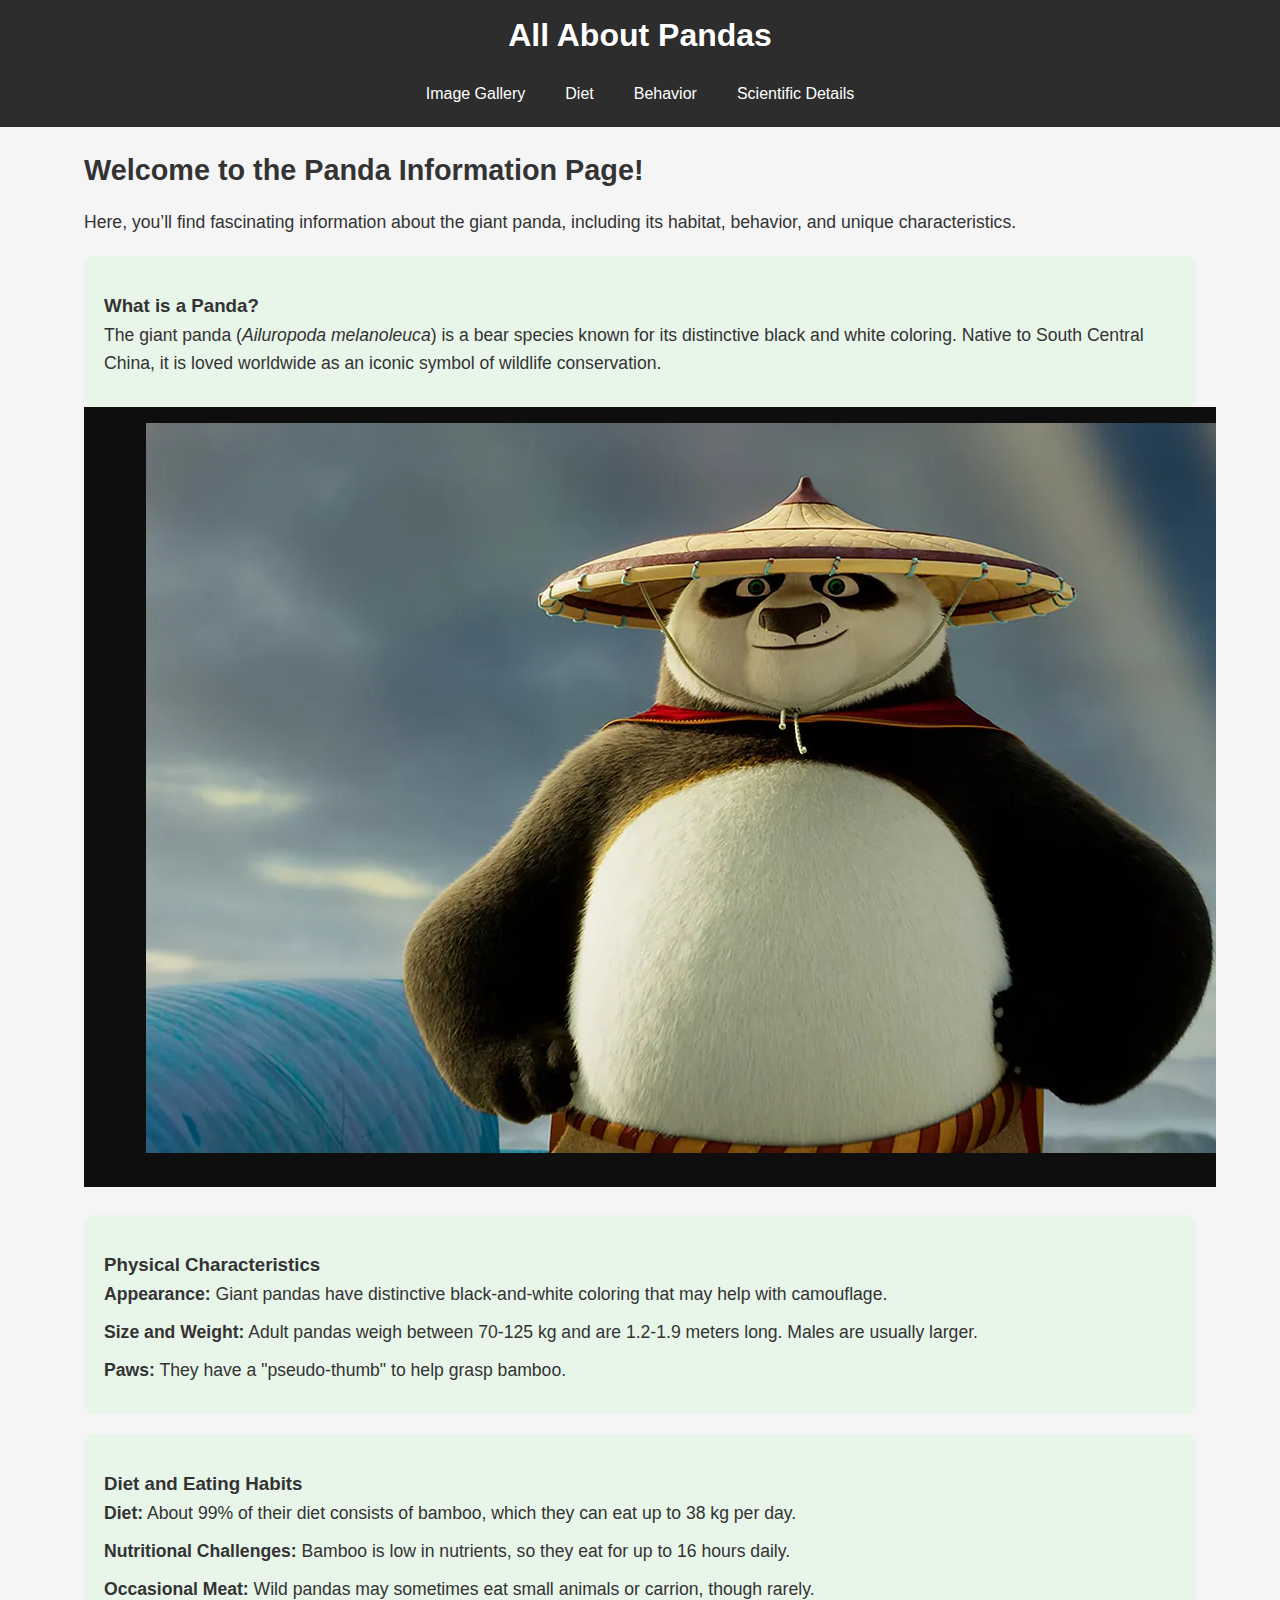
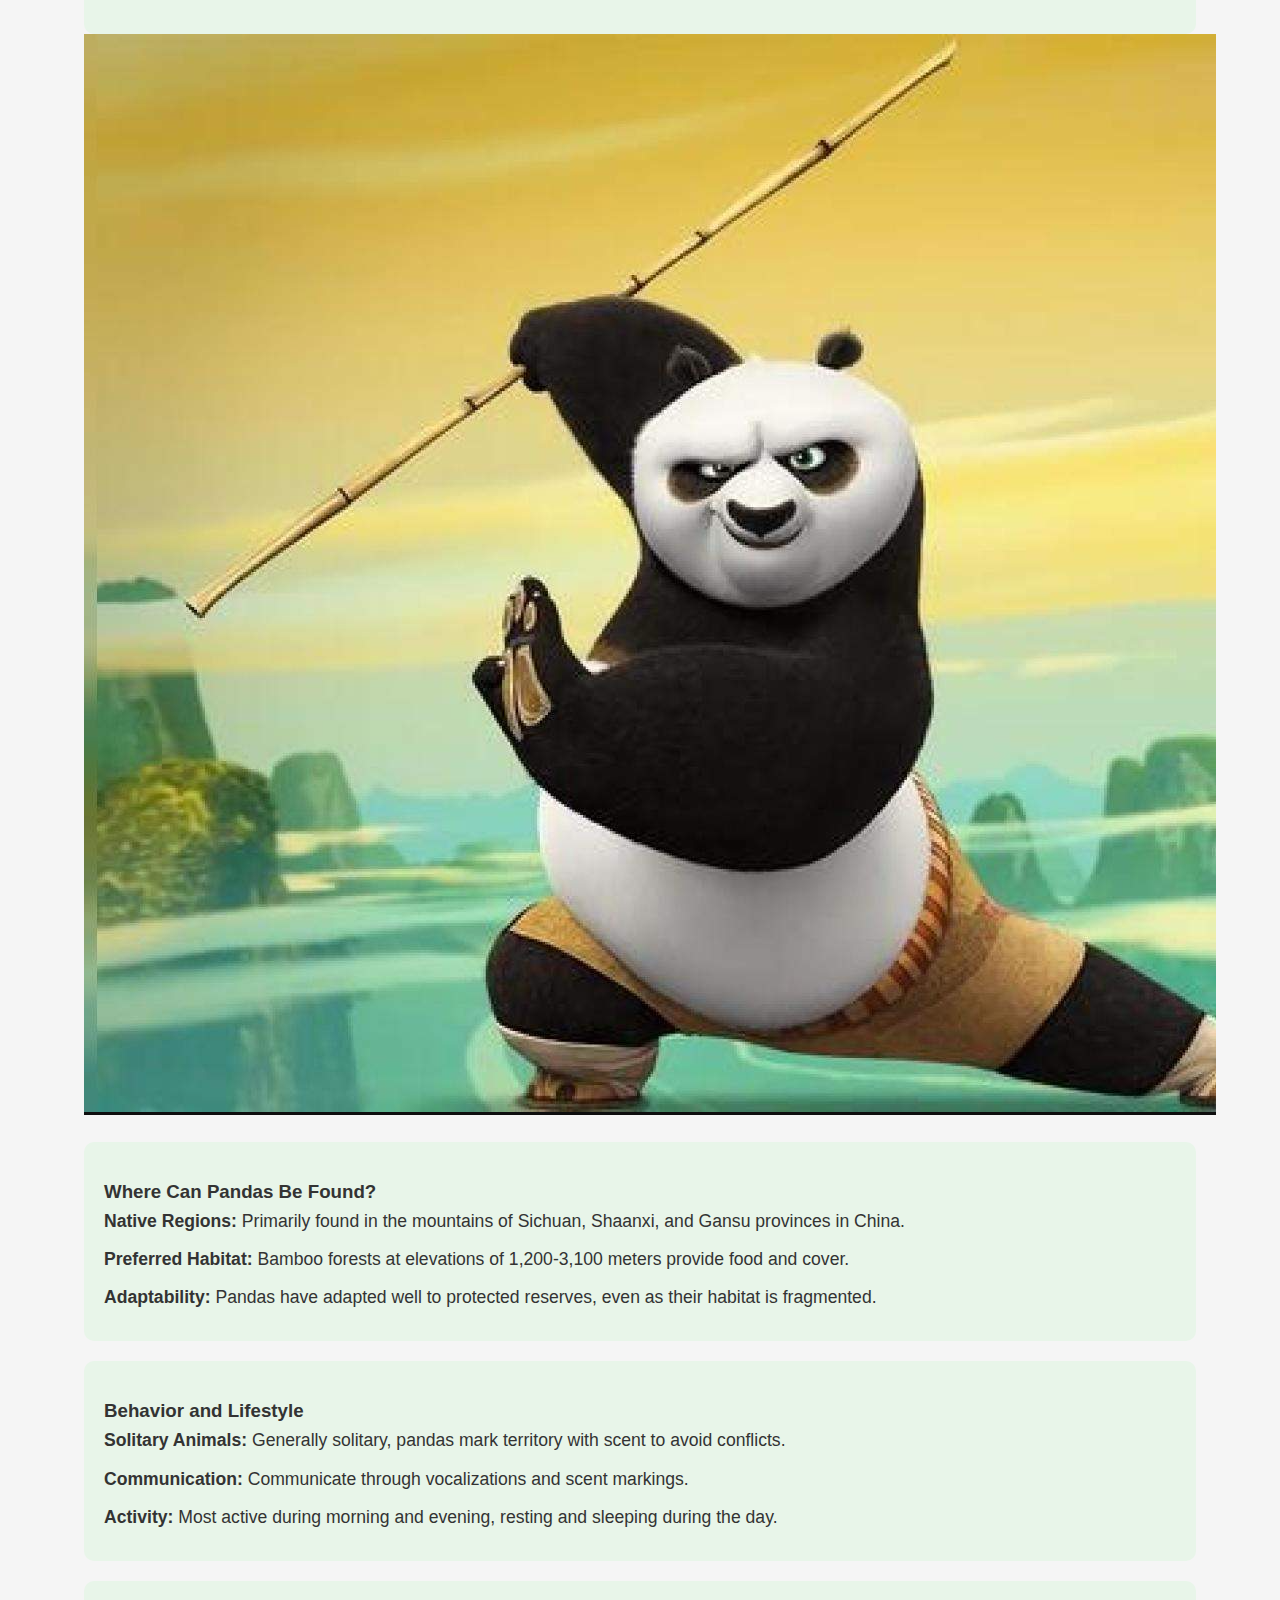
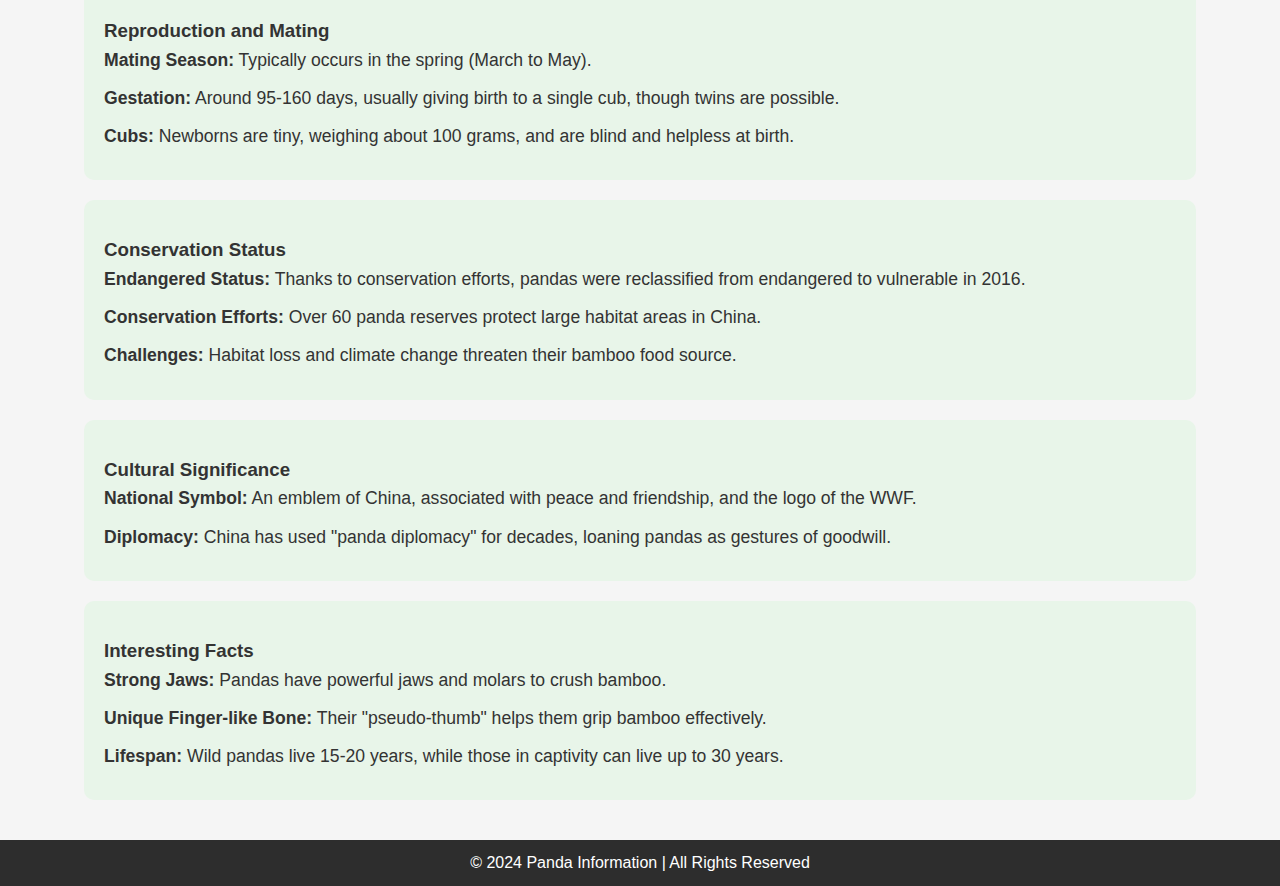
<file: index.html>
<!DOCTYPE html>
<html lang="en">
<head>
<meta charset="UTF-8">
<meta name="viewport" content="width=device-width, initial-scale=1.0">
<title>Panda Information</title>
<style>
    /* Basic Reset */
    * {
        margin: 0;
        padding: 0;
        box-sizing: border-box;
    }

    /* Body Styling */
    body {
        font-family: Arial, sans-serif;
        background-color: #f5f5f5;
        color: #333;
        line-height: 1.6;
    }

    /* Header and Navbar */
    header {
        background-color: #2d2d2d;
        color: #fff;
        padding: 10px 0;
    }
    .container {
        width: 90%;
        max-width: 1200px;
        margin: auto;
        overflow: hidden;
    }
    h1 {
        text-align: center;
        font-size: 2em;
    }
    nav {
        display: flex;
        justify-content: center;
        margin-top: 10px;
    }
    nav a {
        color: #fff;
        text-decoration: none;
        padding: 10px 15px;
        margin: 0 5px;
        border-radius: 5px;
        transition: background 0.3s;
    }
    nav a:hover {
        background-color: #444;
    }

    /* Main Section */
    .main-content {
        padding: 20px;
    }
    .main-content h2 {
        font-size: 1.8em;
        margin-bottom: 15px;
        color: #333;
    }
    .main-content p {
        margin-bottom: 10px;
        font-size: 1.1em;
    }
    .info-section {
        background-color: #e8f5e9;
        padding: 20px;
        border-radius: 10px;
        margin-top: 20px;
    }
    .info-section h3 {
        margin-top: 15px;
    }

    /* Footer Styling */
    footer {
        background-color: #2d2d2d;
        color: #fff;
        text-align: center;
        padding: 10px;
        margin-top: 20px;
    }
</style>
</head>
<body>

<header>
    <div class="container">
        <h1>All About Pandas</h1>
        <nav>
            <a href="gallery.html">Image Gallery</a>
            <a href="Diet.html">Diet</a>
            <a href="behave.html">Behavior</a>
            <a href="scDetails.html">Scientific Details</a>
        </nav>
    </div>
</header>

<div class="container">
    <section class="main-content">
        <h2>Welcome to the Panda Information Page!</h2>
        <p>Here, you’ll find fascinating information about the giant panda, including its habitat, behavior, and unique characteristics.</p>

        <!-- Panda Overview Section -->
        <div class="info-section">
            <h3>What is a Panda?</h3>
            <p>The giant panda (<em>Ailuropoda melanoleuca</em>) is a bear species known for its distinctive black and white coloring. Native to South Central China, it is loved worldwide as an iconic symbol of wildlife conservation.</p>
        </div>

        <div>
            <img src="images/panda_4.png" alt="Panda">
        </div>

        <!-- Physical Characteristics Section -->
        <div class="info-section">
            <h3>Physical Characteristics</h3>
            <p><strong>Appearance:</strong> Giant pandas have distinctive black-and-white coloring that may help with camouflage.</p>
            <p><strong>Size and Weight:</strong> Adult pandas weigh between 70-125 kg and are 1.2-1.9 meters long. Males are usually larger.</p>
            <p><strong>Paws:</strong> They have a "pseudo-thumb" to help grasp bamboo.</p>
        </div>

        <!-- Diet and Eating Habits Section -->
        <div class="info-section">
            <h3>Diet and Eating Habits</h3>
            <p><strong>Diet:</strong> About 99% of their diet consists of bamboo, which they can eat up to 38 kg per day.</p>
            <p><strong>Nutritional Challenges:</strong> Bamboo is low in nutrients, so they eat for up to 16 hours daily.</p>
            <p><strong>Occasional Meat:</strong> Wild pandas may sometimes eat small animals or carrion, though rarely.</p>
        </div>

        <div>
            <img src="images/panda_3.png" alt="Panda">
        </div>

        <!-- Habitat Section -->
        <div class="info-section" id="habitat">
            <h3>Where Can Pandas Be Found?</h3>
            <p><strong>Native Regions:</strong> Primarily found in the mountains of Sichuan, Shaanxi, and Gansu provinces in China.</p>
            <p><strong>Preferred Habitat:</strong> Bamboo forests at elevations of 1,200-3,100 meters provide food and cover.</p>
            <p><strong>Adaptability:</strong> Pandas have adapted well to protected reserves, even as their habitat is fragmented.</p>
        </div>

        <!-- Behavior and Lifestyle Section -->
        <div class="info-section">
            <h3>Behavior and Lifestyle</h3>
            <p><strong>Solitary Animals:</strong> Generally solitary, pandas mark territory with scent to avoid conflicts.</p>
            <p><strong>Communication:</strong> Communicate through vocalizations and scent markings.</p>
            <p><strong>Activity:</strong> Most active during morning and evening, resting and sleeping during the day.</p>
        </div>

        <!-- Reproduction and Mating Section -->
        <div class="info-section" id="mating">
            <h3>Reproduction and Mating</h3>
            <p><strong>Mating Season:</strong> Typically occurs in the spring (March to May).</p>
            <p><strong>Gestation:</strong> Around 95-160 days, usually giving birth to a single cub, though twins are possible.</p>
            <p><strong>Cubs:</strong> Newborns are tiny, weighing about 100 grams, and are blind and helpless at birth.</p>
        </div>

        <!-- Conservation Status Section -->
        <div class="info-section">
            <h3>Conservation Status</h3>
            <p><strong>Endangered Status:</strong> Thanks to conservation efforts, pandas were reclassified from endangered to vulnerable in 2016.</p>
            <p><strong>Conservation Efforts:</strong> Over 60 panda reserves protect large habitat areas in China.</p>
            <p><strong>Challenges:</strong> Habitat loss and climate change threaten their bamboo food source.</p>
        </div>

        <!-- Cultural Significance Section -->
        <div class="info-section">
            <h3>Cultural Significance</h3>
            <p><strong>National Symbol:</strong> An emblem of China, associated with peace and friendship, and the logo of the WWF.</p>
            <p><strong>Diplomacy:</strong> China has used "panda diplomacy" for decades, loaning pandas as gestures of goodwill.</p>
        </div>

        <!-- Interesting Facts Section -->
        <div class="info-section">
            <h3>Interesting Facts</h3>
            <p><strong>Strong Jaws:</strong> Pandas have powerful jaws and molars to crush bamboo.</p>
            <p><strong>Unique Finger-like Bone:</strong> Their "pseudo-thumb" helps them grip bamboo effectively.</p>
            <p><strong>Lifespan:</strong> Wild pandas live 15-20 years, while those in captivity can live up to 30 years.</p>
        </div>
    </section>
</div>

<footer>
    <p>&copy; 2024 Panda Information | All Rights Reserved</p>
</footer>

</body>
</html>
</file>
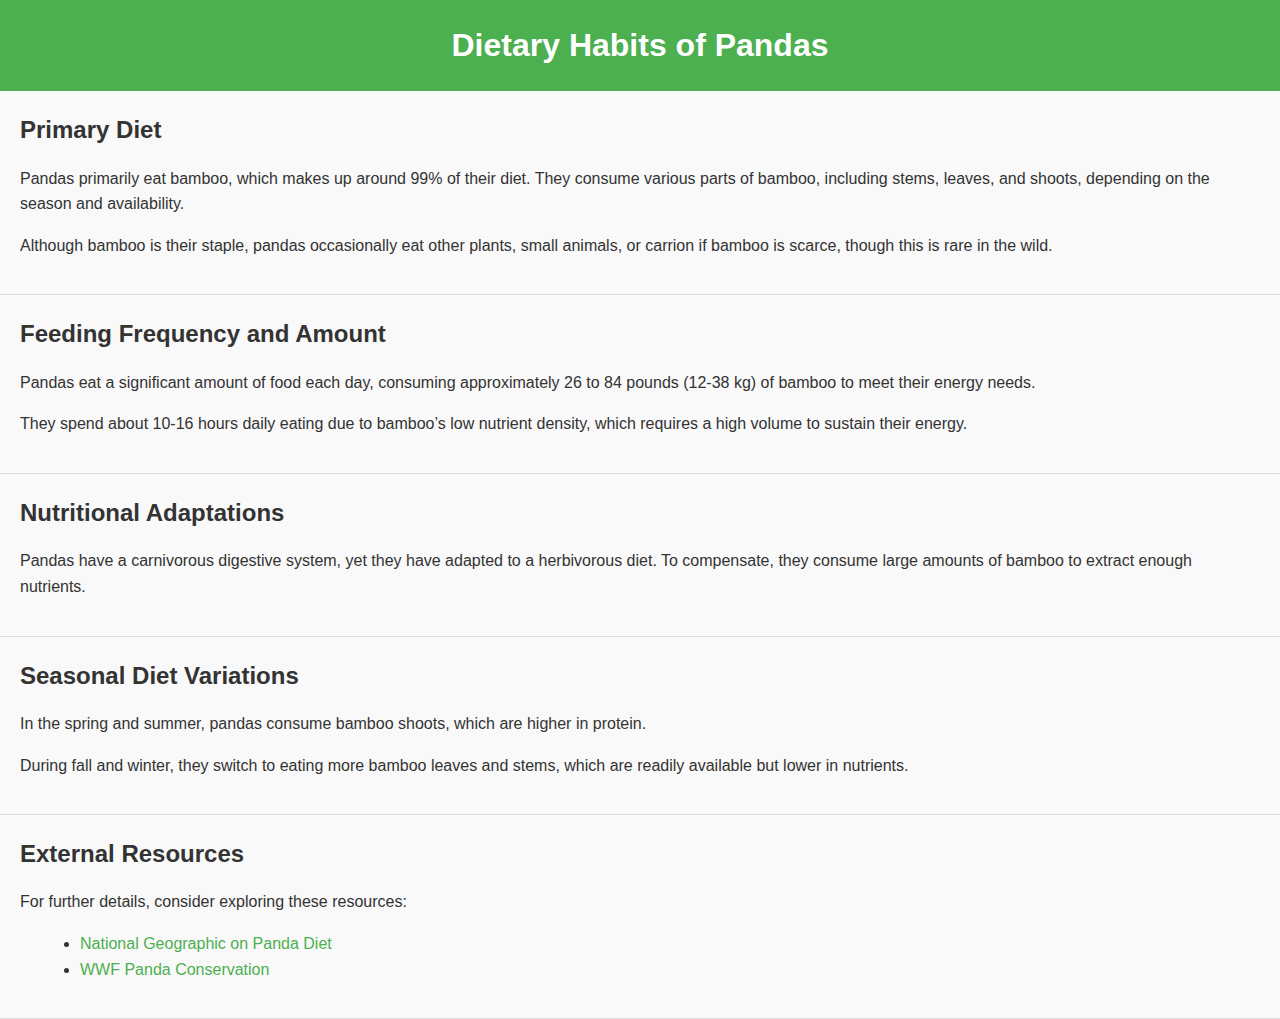
<file: Diet.html>
<!DOCTYPE html>
<html lang="en">
<head>
    <meta charset="UTF-8">
    <meta name="viewport" content="width=device-width, initial-scale=1.0">
    <title>Dietary Habits of Pandas</title>
    <style>
        body {
            font-family: Arial, sans-serif;
            margin: 0;
            padding: 0;
            line-height: 1.6;
            background-color: #f9f9f9;
            color: #333;
        }
        header {
            background-color: #4caf50;
            color: #fff;
            padding: 20px;
            text-align: center;
        }
        h1, h2 {
            margin: 0;
        }
        section {
            padding: 20px;
            border-bottom: 1px solid #ddd;
        }
        ul {
            list-style-type: disc;
            margin-left: 20px;
        }
        a {
            color: #4caf50;
            text-decoration: none;
        }
        a:hover {
            text-decoration: underline;
        }
    </style>
</head>
<body>
    <header>
        <h1>Dietary Habits of Pandas</h1>
    </header>

    <section>
        <h2>Primary Diet</h2>
        <p>Pandas primarily eat bamboo, which makes up around 99% of their diet. They consume various parts of bamboo, including stems, leaves, and shoots, depending on the season and availability.</p>
        <p>Although bamboo is their staple, pandas occasionally eat other plants, small animals, or carrion if bamboo is scarce, though this is rare in the wild.</p>
    </section>

    <section>
        <h2>Feeding Frequency and Amount</h2>
        <p>Pandas eat a significant amount of food each day, consuming approximately 26 to 84 pounds (12-38 kg) of bamboo to meet their energy needs.</p>
        <p>They spend about 10-16 hours daily eating due to bamboo’s low nutrient density, which requires a high volume to sustain their energy.</p>
    </section>

    <section>
        <h2>Nutritional Adaptations</h2>
        <p>Pandas have a carnivorous digestive system, yet they have adapted to a herbivorous diet. To compensate, they consume large amounts of bamboo to extract enough nutrients.</p>
    </section>

    <section>
        <h2>Seasonal Diet Variations</h2>
        <p>In the spring and summer, pandas consume bamboo shoots, which are higher in protein.</p>
        <p>During fall and winter, they switch to eating more bamboo leaves and stems, which are readily available but lower in nutrients.</p>
    </section>

    <section>
        <h2>External Resources</h2>
        <p>For further details, consider exploring these resources:</p>
        <ul>
            <li><a href="https://www.nationalgeographic.com/animals/mammals/facts/giant-panda">National Geographic on Panda Diet</a></li>
            <li><a href="https://www.worldwildlife.org/species/giant-panda">WWF Panda Conservation</a></li>
        </ul>
    </section>
</body>
</html>
</file>
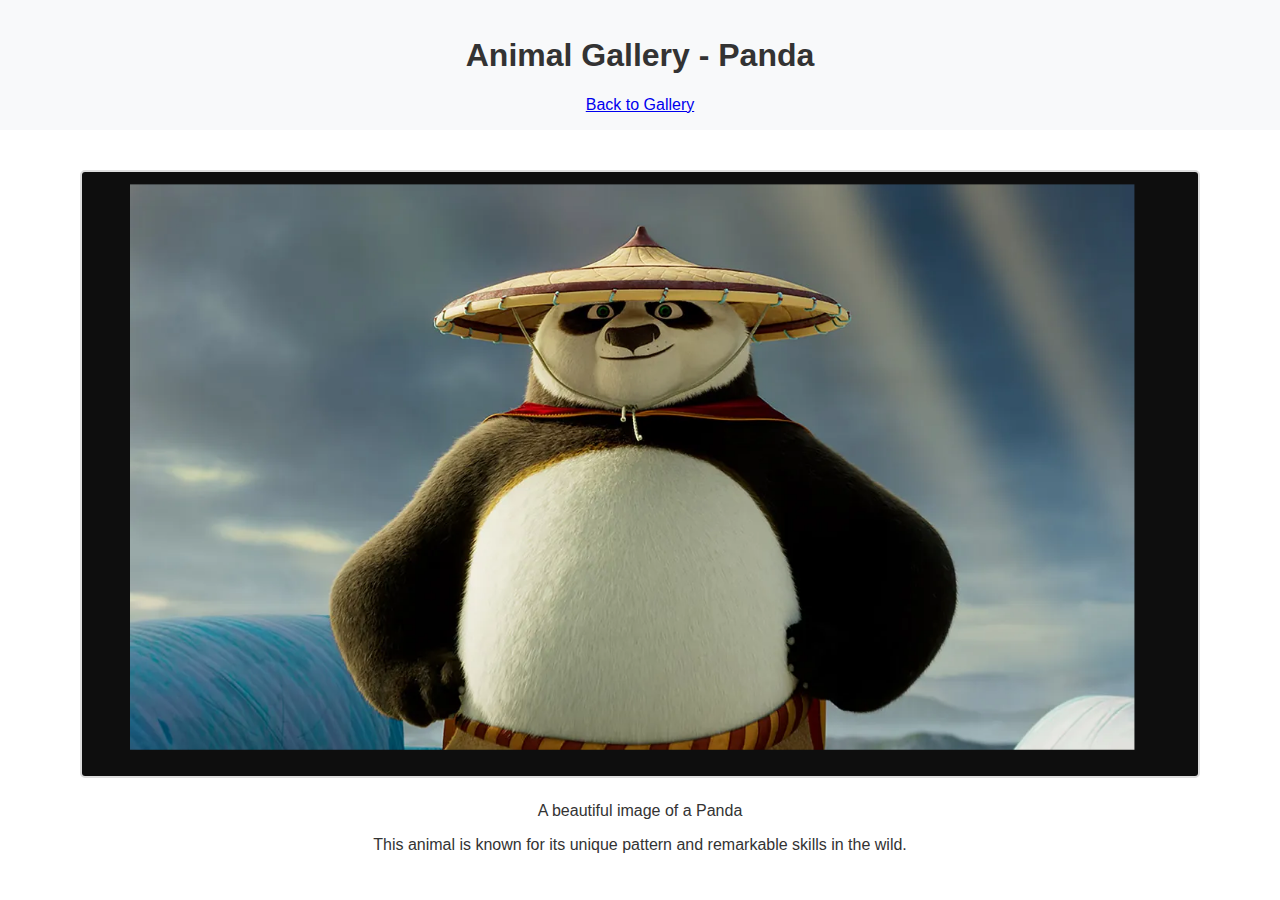
<file: panda_1.html>
<!DOCTYPE html>
<html lang="en">
<head>
    <meta charset="UTF-8">
    <meta name="viewport" content="width=device-width, initial-scale=1.0">
    <title>Animal 1</title>
    <link rel="stylesheet" href="css/styles.css">
</head>
<body>
    <header>
        <h1>Animal Gallery - Panda</h1>
        <nav>
            <a href="index.html">Back to Gallery</a>
        </nav>
    </header>
    <main>
        <img src="images/panda_4.png" alt="Panda">
        <figcaption>A beautiful image of a Panda</figcaption>
        <p>This animal is known for its unique pattern and remarkable skills in the wild.</p>
    </main>
</body>
</html>
</file>
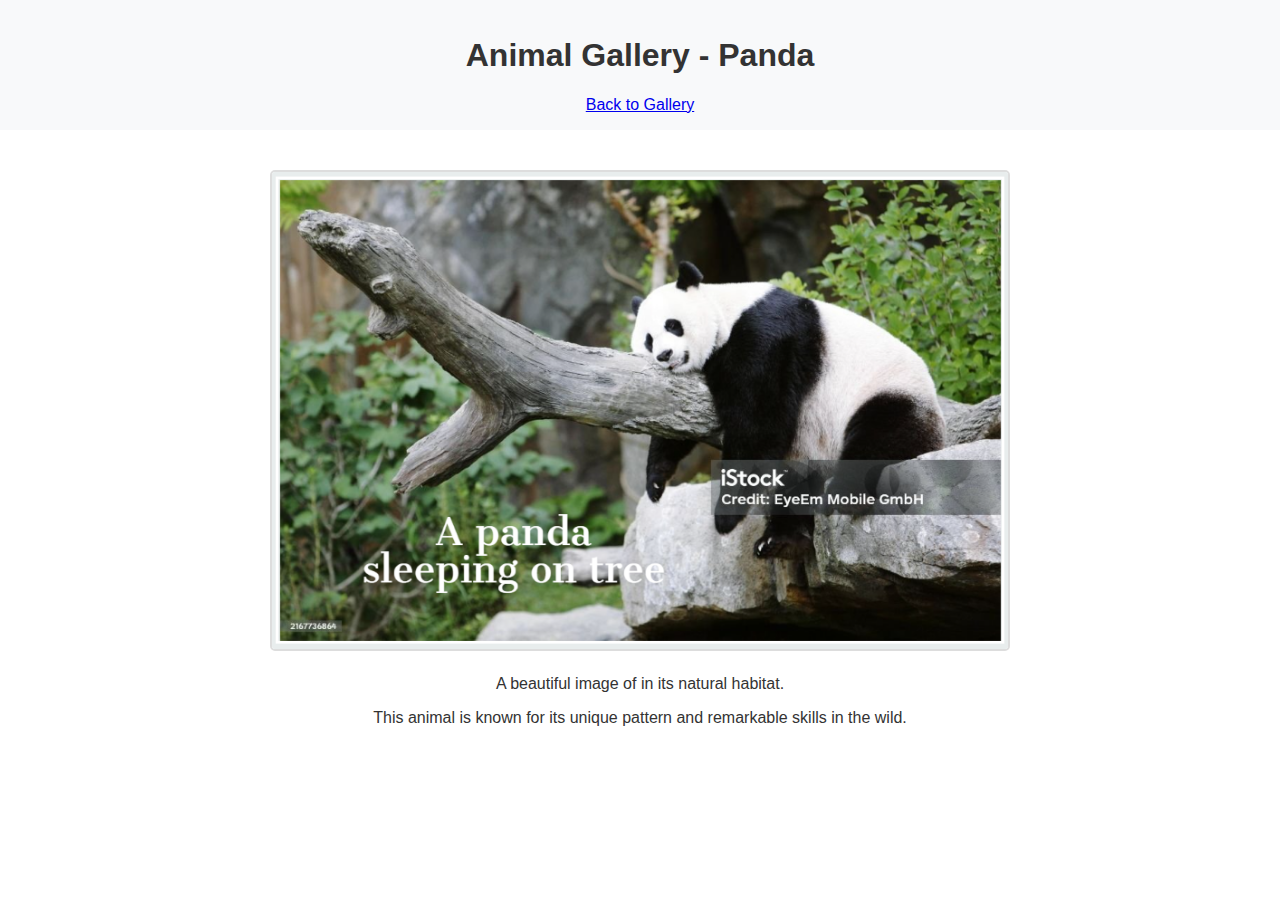
<file: panda_2.html>
<!DOCTYPE html>
<html lang="en">
<head>
    <meta charset="UTF-8">
    <meta name="viewport" content="width=device-width, initial-scale=1.0">
    <title>Animal 1</title>
    <link rel="stylesheet" href="css/styles.css">
</head>
<body>
    <header>
        <h1>Animal Gallery - Panda</h1>
        <nav>
            <a href="index.html">Back to Gallery</a>
        </nav>
    </header>
    <main>
        <img src="images/panda_1.png" alt="Panda">
        <figcaption>A beautiful image of in its natural habitat.</figcaption>
        <p>This animal is known for its unique pattern and remarkable skills in the wild.</p>
    </main>
</body>
</html>
</file>
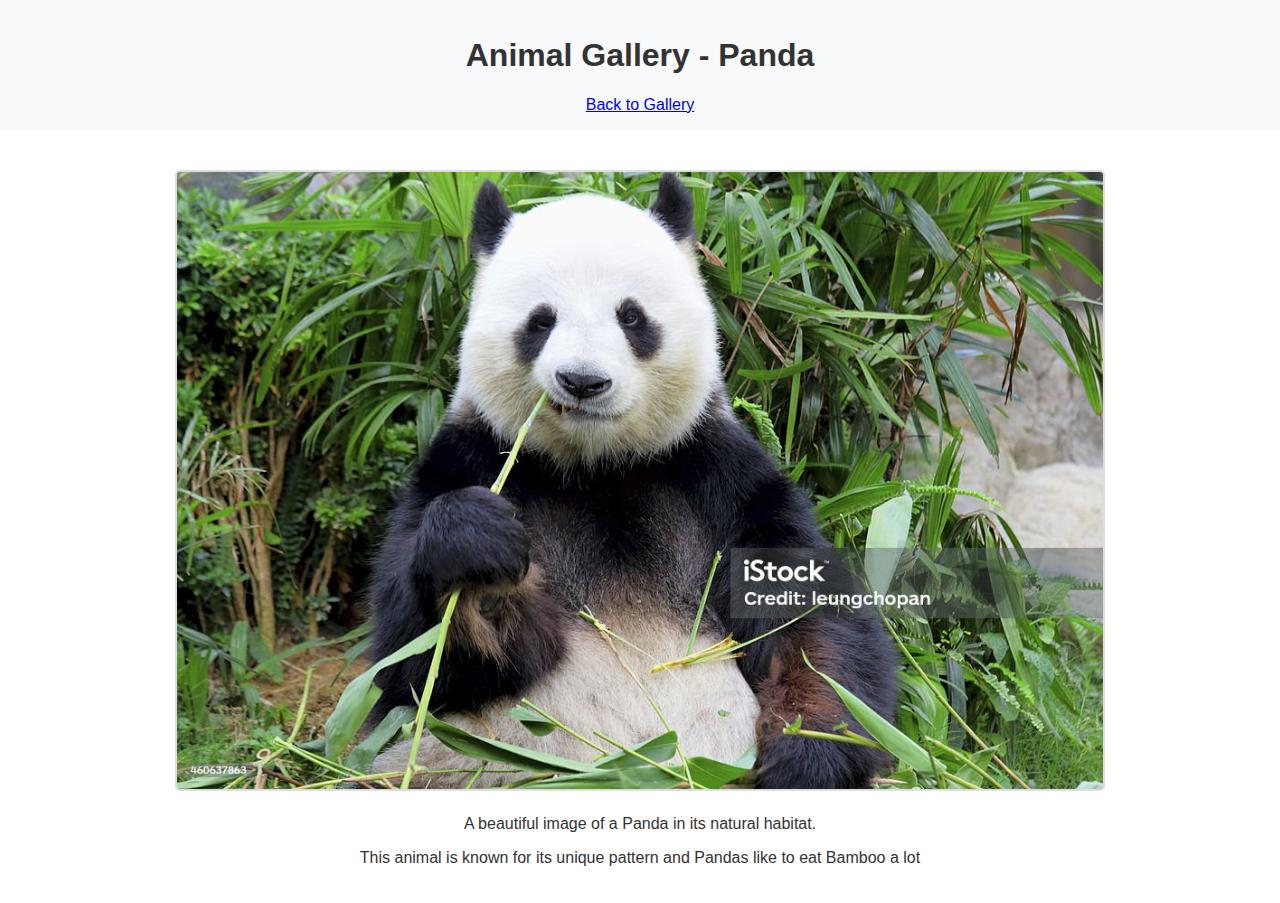
<file: panda_3.html>
<!DOCTYPE html>
<html lang="en">
<head>
    <meta charset="UTF-8">
    <meta name="viewport" content="width=device-width, initial-scale=1.0">
    <title>Animal 1</title>
    <link rel="stylesheet" href="css/styles.css">
</head>
<body>
    <header>
        <h1>Animal Gallery - Panda</h1>
        <nav>
            <a href="index.html">Back to Gallery</a>
        </nav>
    </header>
    <main>
        <img src="images/panda_2.jpg" alt="Panda">
        <figcaption>A beautiful image of a Panda in its natural habitat.</figcaption>
        <p>This animal is known for its unique pattern and Pandas like to eat Bamboo a lot
        </p>
    </main>
</body>
</html>
</file>
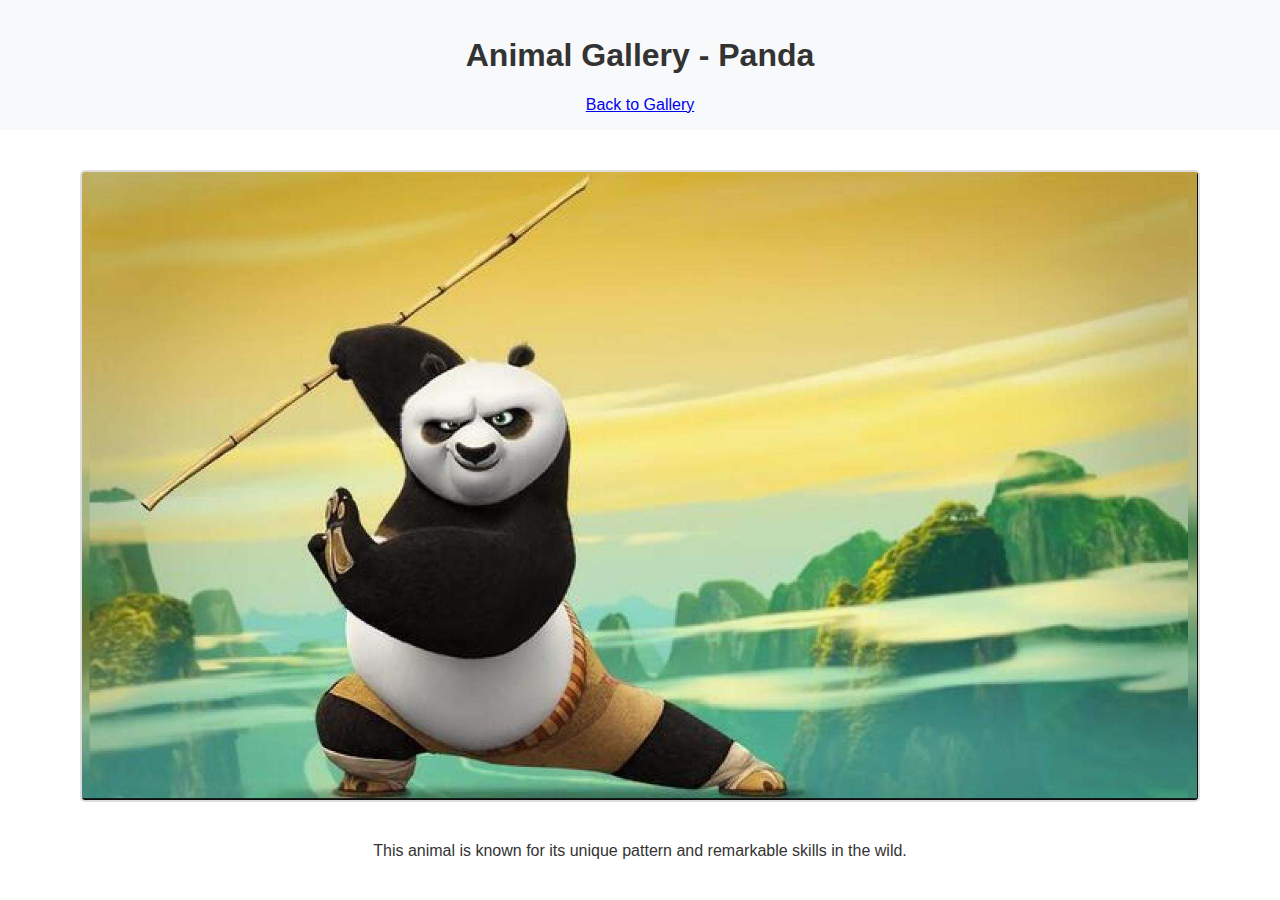
<file: panda_4.html>
<!DOCTYPE html>
<html lang="en">
<head>
    <meta charset="UTF-8">
    <meta name="viewport" content="width=device-width, initial-scale=1.0">
    <title>Animal 1</title>
    <link rel="stylesheet" href="css/styles.css">
</head>
<body>
    <header>
        <h1>Animal Gallery - Panda</h1>
        <nav>
            <a href="index.html">Back to Gallery</a>
        </nav>
    </header>
    <main>
        <img src="images/panda_3.png" alt="Panda">
        <p>This animal is known for its unique pattern and remarkable skills in the wild.</p>
    </main>
</body>
</html>
</file>
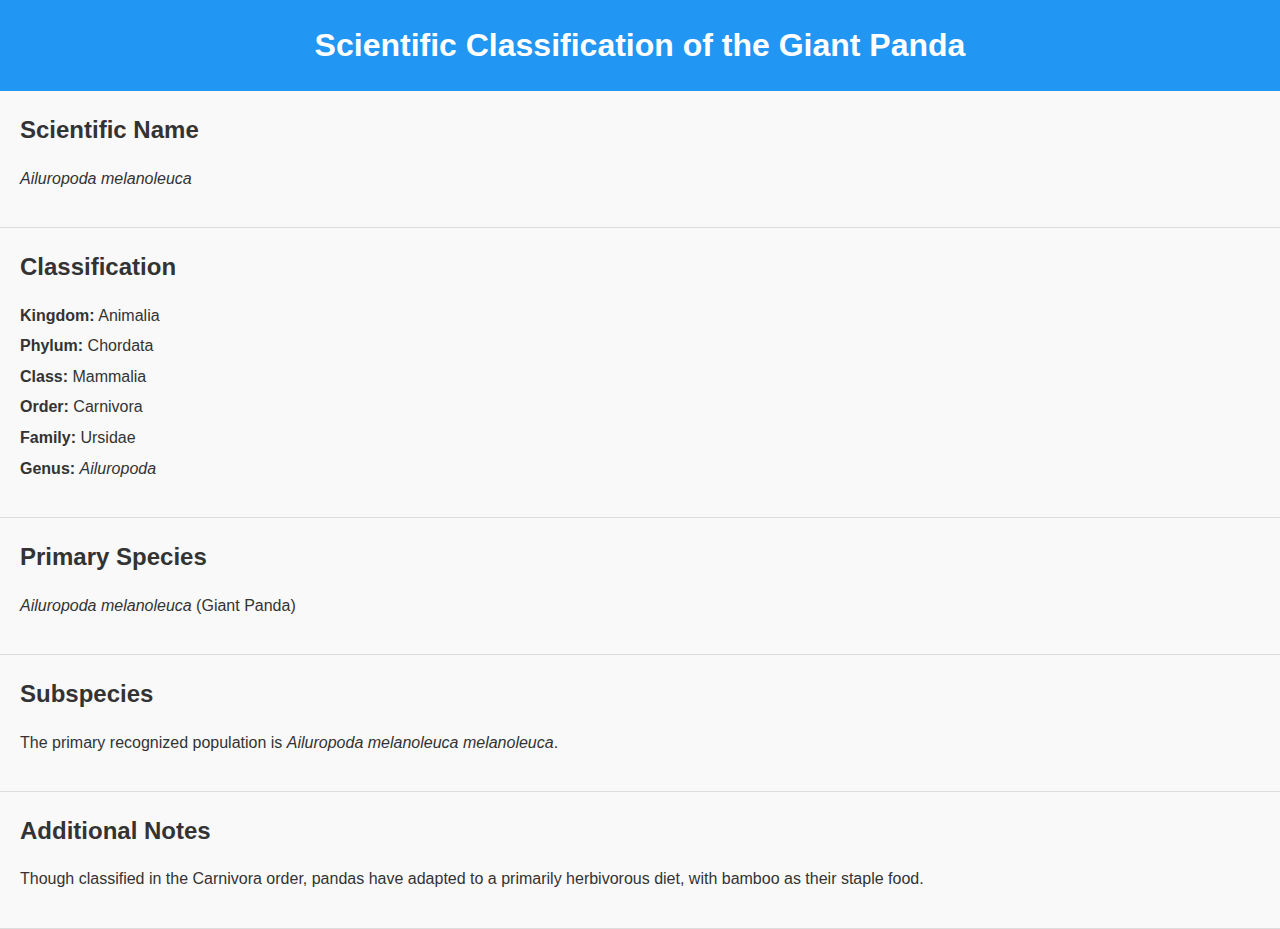
<file: scDetails.html>
<!DOCTYPE html>
<html lang="en">
<head>
    <meta charset="UTF-8">
    <meta name="viewport" content="width=device-width, initial-scale=1.0">
    <title>Scientific Classification of the Giant Panda</title>
    <style>
        body {
            font-family: Arial, sans-serif;
            margin: 0;
            padding: 0;
            line-height: 1.6;
            background-color: #f9f9f9;
            color: #333;
        }
        header {
            background-color: #2196f3;
            color: #fff;
            padding: 20px;
            text-align: center;
        }
        h1, h2 {
            margin: 0;
        }
        section {
            padding: 20px;
            border-bottom: 1px solid #ddd;
        }
        ul {
            list-style-type: none;
            padding: 0;
        }
        ul li {
            margin: 5px 0;
        }
        em {
            font-style: italic;
        }
    </style>
</head>
<body>
    <header>
        <h1>Scientific Classification of the Giant Panda</h1>
    </header>

    <section>
        <h2>Scientific Name</h2>
        <p><em>Ailuropoda melanoleuca</em></p>
    </section>

    <section>
        <h2>Classification</h2>
        <ul>
            <li><strong>Kingdom:</strong> Animalia</li>
            <li><strong>Phylum:</strong> Chordata</li>
            <li><strong>Class:</strong> Mammalia</li>
            <li><strong>Order:</strong> Carnivora</li>
            <li><strong>Family:</strong> Ursidae</li>
            <li><strong>Genus:</strong> <em>Ailuropoda</em></li>
        </ul>
    </section>

    <section>
        <h2>Primary Species</h2>
        <p><em>Ailuropoda melanoleuca</em> (Giant Panda)</p>
    </section>

    <section>
        <h2>Subspecies</h2>
        <p>The primary recognized population is <em>Ailuropoda melanoleuca melanoleuca</em>.</p>
    </section>

    <section>
        <h2>Additional Notes</h2>
        <p>Though classified in the Carnivora order, pandas have adapted to a primarily herbivorous diet, with bamboo as their staple food.</p>
    </section>
</body>
</html>
</file>
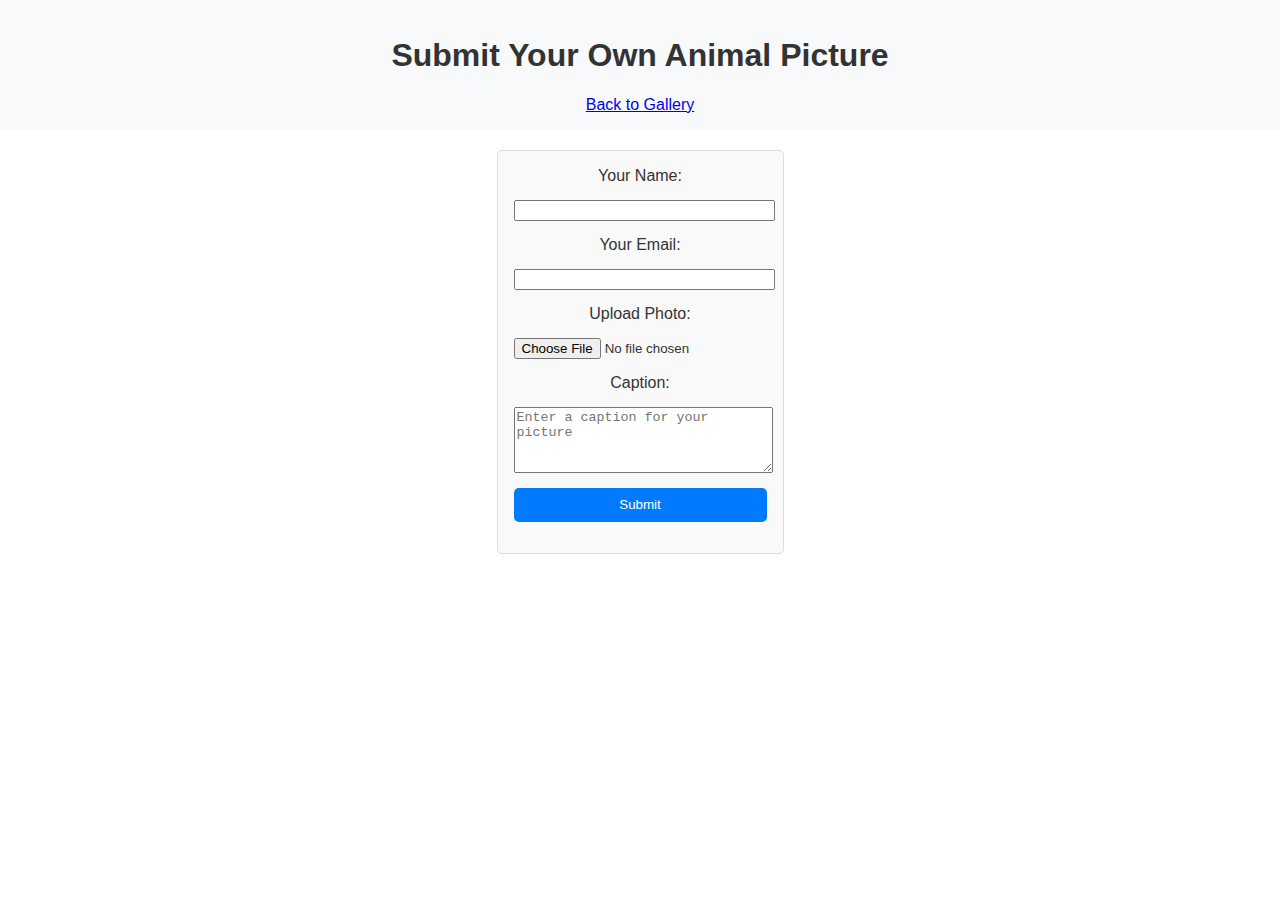
<file: submit.html>
<!DOCTYPE html>
<html lang="en">
<head>
    <meta charset="UTF-8">
    <meta name="viewport" content="width=device-width, initial-scale=1.0">
    <title>Submit Your Picture</title>
    <link rel="stylesheet" href="css/styles.css">
</head>
<body>
    <header>
        <h1>Submit Your Own Animal Picture</h1>
        <nav>
            <a href="index.html">Back to Gallery</a>
        </nav>
    </header>
    <main>
        <form action="#" method="POST">
            <label for="name">Your Name:</label>
            <input type="text" id="name" name="name" required>

            <label for="email">Your Email:</label>
            <input type="email" id="email" name="email" required>

            <label for="photo">Upload Photo:</label>
            <input type="file" id="photo" name="photo" accept="image/*" required>

            <label for="caption">Caption:</label>
            <textarea id="caption" name="caption" rows="4" placeholder="Enter a caption for your picture"></textarea>

            <button type="submit">Submit</button>
        </form>
    </main>
</body>
</html>
</file>
<file: css/styles.css>
body {
    font-family: Arial, sans-serif;
    margin: 0;
    padding: 0;
    display: flex;
    flex-direction: column;
    align-items: center;
    color: #333;
}

header {
    background-color: #f8f9fa;
    width: 100%;
    text-align: center;
    padding: 1rem;
}

nav ul {
    list-style: none;
    padding: 0;
}

nav ul li {
    display: inline;
    margin: 0 15px;
}

nav ul li a {
    text-decoration: none;
    color: #007bff;
}

main {
    text-align: center;
    margin: 20px;
}

img {
    max-width: 90%;
    height: auto;
    border: 2px solid #ddd;
    border-radius: 5px;
    margin: 20px 0;
}

form {
    max-width: 500px;
    margin: auto;
    padding: 1em;
    border: 1px solid #ddd;
    border-radius: 5px;
    background: #f9f9f9;
}

form label, form input, form textarea, form button {
    display: block;
    width: 100%;
    margin-bottom: 15px;
}

form button {
    padding: 0.7em;
    background: #007bff;
    color: white;
    border: none;
    border-radius: 5px;
    cursor: pointer;
}

form button:hover {
    background: #0056b3;
}
</file>
